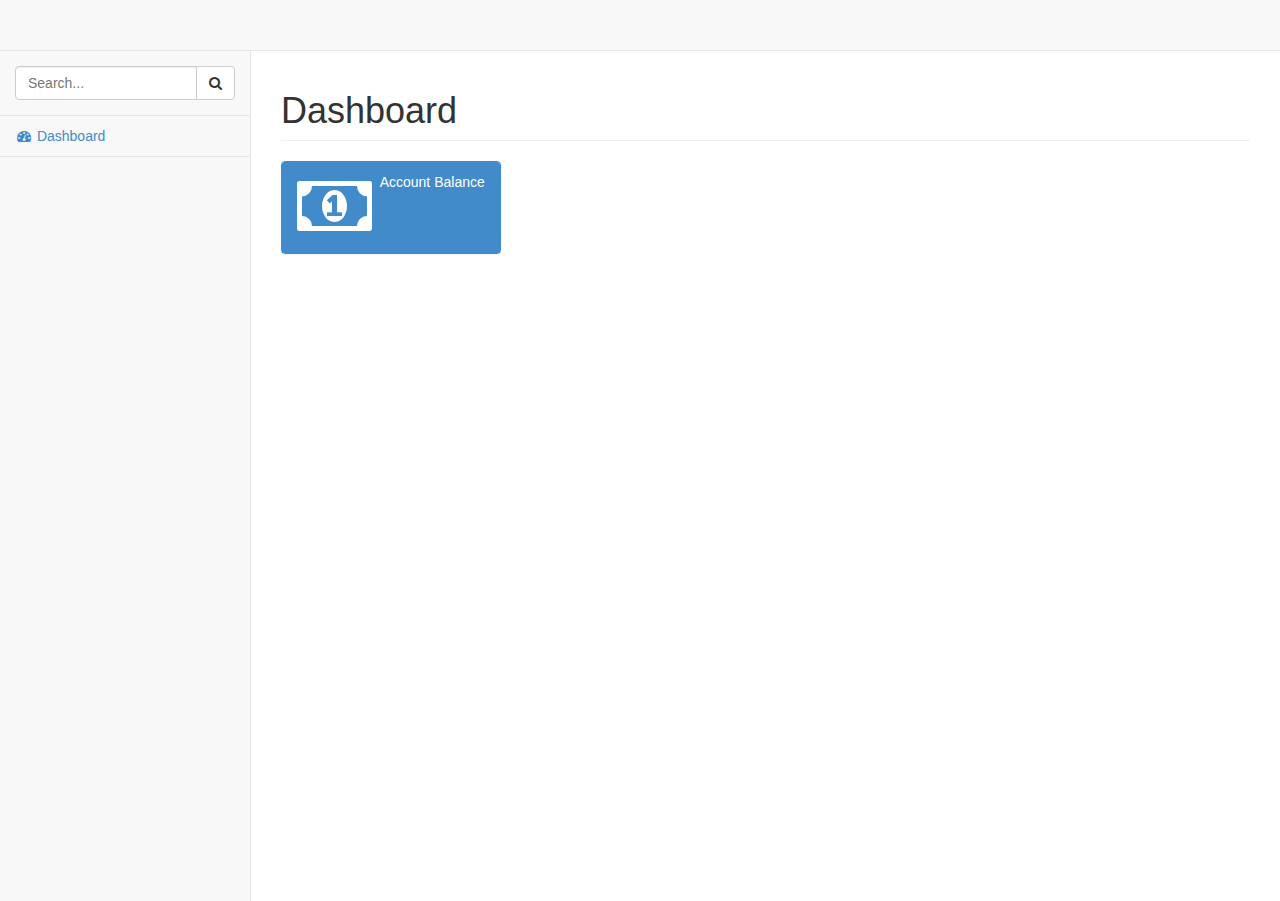
<file: base/index.html>
<!DOCTYPE html>
<html lang="en">

<head>

    <meta charset="utf-8">
    <meta http-equiv="X-UA-Compatible" content="IE=edge">
    <meta name="viewport" content="width=device-width, initial-scale=1">
    <meta name="description" content="">
    <meta name="author" content="">

    <title>Jay, Logged In</title>

    <!-- Bootstrap Core CSS -->
    <link href="../util/sb-admin-2/css/bootstrap.min.css" rel="stylesheet">

    <!-- MetisMenu CSS -->
    <link href="../util/sb-admin-2/css/plugins/metisMenu/metisMenu.min.css" rel="stylesheet">

    <!-- Custom CSS -->
    <link href="../util/sb-admin-2/css/sb-admin-2.css" rel="stylesheet">

    <!-- Custom Fonts -->
    <link href="../util/sb-admin-2/font-awesome-4.1.0/css/font-awesome.min.css" rel="stylesheet" type="text/css">

    <script src="../util/jquery.js"></script>
    <script src="../util/bootstrap/js/bootstrap.min.js"></script>

    <!-- Metis Menu Plugin JavaScript -->
    <script src="../util/sb-admin-2/js/plugins/metisMenu/metisMenu.min.js"></script>

    <!-- Custom Theme JavaScript -->
    <script src="../util/sb-admin-2/js/sb-admin-2.js"></script>
	
	<script src="../request/request.js"></script>

    <script scr="../verify/index.html"></script>
	
	<script>
	$("document").ready(function() {
        $(".verify").load("../verify/index.html");

	   APIRequest("getLoggedInAccount", "", function(addr) {
		  $(".navbar-brand").text(addr.address);
		});


        $.getJSON("../settings.json", function(settings) {
            for(var i=0; i < settings.widgets.length; i++)
            {
                $(".entry").append("<div class='"+settings.widgets[i].name+"'></div>");
                $(".entry ."+settings.widgets[i].name).load("../" + settings.widgets[i].path);
            }
        });       
	});
	</script>

</head>

<body>

    <div id="wrapper">

        <!-- Navigation -->
        <nav class="navbar navbar-default navbar-static-top" role="navigation" style="margin-bottom: 0">
            <div class="navbar-header">
                <button type="button" class="navbar-toggle" data-toggle="collapse" data-target=".navbar-collapse">
                    <span class="sr-only">Toggle navigation</span>
                    <span class="icon-bar"></span>
                    <span class="icon-bar"></span>
                    <span class="icon-bar"></span>
                </button>
                <a class="navbar-brand" href="index.html"></a>
            </div>
            <!-- /.navbar-header -->

            <ul class="nav navbar-top-links navbar-right">
                
            </ul>
            <!-- /.navbar-top-links -->

            <div class="navbar-default sidebar" role="navigation">
                <div class="sidebar-nav navbar-collapse">
                    <ul class="nav" id="side-menu">
                        <li class="sidebar-search">
                            <div class="input-group custom-search-form">
                                <input type="text" class="form-control" placeholder="Search...">
                                <span class="input-group-btn">
                                <button class="btn btn-default" type="button">
                                    <i class="fa fa-search"></i>
                                </button>
                            </span>
                            </div>
                            <!-- /input-group -->
                        </li>
                        <li>
                            <a href="index.html"><i class="fa fa-dashboard fa-fw"></i> Dashboard</a>
                        </li>
                        
                    </ul>
                </div>
                <!-- /.sidebar-collapse -->
            </div>
            <!-- /.navbar-static-side -->
        </nav>

        <!-- Page Content -->
        <div id="page-wrapper">
            <div class="row">
                <div class="col-lg-12">
                    <h1 class="page-header">Dashboard</h1>
                </div>
                <!-- /.col-lg-12 -->
                <div class="entry">

                </div>
            </div>
            <!-- /.row -->
        </div>
        <!-- /#page-wrapper -->

    </div>
    <!-- /#wrapper -->

    <!-- jQuery Version 1.11.0 -->

    <!-- Bootstrap Core JavaScript -->
	
	<div class="verify">

    </div>

</body>

</html>
</file>
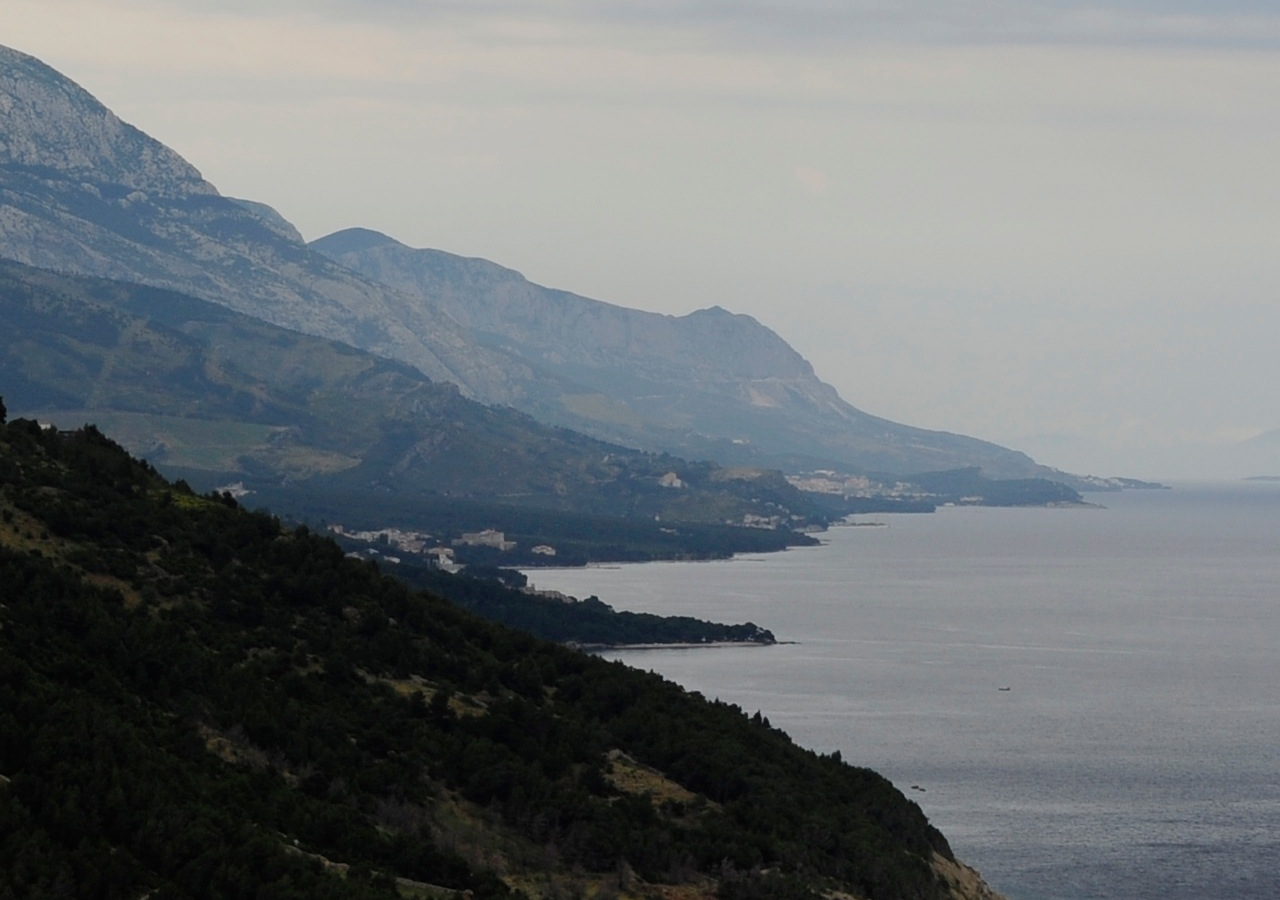
<file: startup/index.html>
<!DOCTYPE html>
<html>
<head>
<meta name="viewport" content="width=device-width, initial-scale=1">
<meta http-equiv="X-UA-Compatible" content="IE=9" />

<script src="../util/jquery.js"></script>
<link href="../util/bootstrap/css/bootstrap.min.css" rel="stylesheet"/>
<script src="../util/bootstrap/js/bootstrap.min.js"></script>
<script src="../request/request.js"></script>
<script src="../util/crypto/aes-full-min.js"></script>
<script src="../util/crypto/sha256-min.js"></script>

<style>
body {
	background:url('splash.jpg') no-repeat center center;
}

.modal-footer {   border-top: 0px; }
</style>

<script>


$(document).ready(function() {

	APIRequest("listAccountFiles", "", function(data) {
	if(data.accounts.length == 0)
	{
		$(".container").load("newaccount.html");
	}
	else
	{
		$(".container").load("login.html");
	}
	});

});

</script>


</head>

<body>
<div class="container">

</div>
</body>
</html>
</file>
<file: util/sb-admin-2/css/plugins/metisMenu/metisMenu.min.css>
.arrow{float:right}.glyphicon.arrow:before{content:"\e079"}.active>a>.glyphicon.arrow:before{content:"\e114"}.fa.arrow:before{content:"\f104"}.active>a>.fa.arrow:before{content:"\f107"}.plus-times{float:right}.fa.plus-times:before{content:"\f067"}.active>a>.fa.plus-times{filter:progid:DXImageTransform.Microsoft.BasicImage(rotation=1);-webkit-transform:rotate(45deg);-moz-transform:rotate(45deg);-ms-transform:rotate(45deg);-o-transform:rotate(45deg);transform:rotate(45deg)}.plus-minus{float:right}.fa.plus-minus:before{content:"\f067"}.active>a>.fa.plus-minus:before{content:"\f068"}
</file>
<file: util/sb-admin-2/css/sb-admin-2.css>
/*!
 * Start Bootstrap - SB Admin 2 Bootstrap Admin Theme (http://startbootstrap.com)
 * Code licensed under the Apache License v2.0.
 * For details, see http://www.apache.org/licenses/LICENSE-2.0.
 */

body {
    background-color: #f8f8f8;
}

#wrapper {
    width: 100%;
}

#page-wrapper {
    padding: 0 15px;
    min-height: 568px;
    background-color: #fff;
}

@media(min-width:768px) {
    #page-wrapper {
        position: inherit;
        margin: 0 0 0 250px;
        padding: 0 30px;
        border-left: 1px solid #e7e7e7;
    }
}

.navbar-top-links li {
    display: inline-block;
}

.navbar-top-links li:last-child {
    margin-right: 15px;
}

.navbar-top-links li a {
    padding: 15px;
    min-height: 50px;
}

.navbar-top-links .dropdown-menu li {
    display: block;
}

.navbar-top-links .dropdown-menu li:last-child {
    margin-right: 0;
}

.navbar-top-links .dropdown-menu li a {
    padding: 3px 20px;
    min-height: 0;
}

.navbar-top-links .dropdown-menu li a div {
    white-space: normal;
}

.navbar-top-links .dropdown-messages,
.navbar-top-links .dropdown-tasks,
.navbar-top-links .dropdown-alerts {
    width: 310px;
    min-width: 0;
}

.navbar-top-links .dropdown-messages {
    margin-left: 5px;
}

.navbar-top-links .dropdown-tasks {
    margin-left: -59px;
}

.navbar-top-links .dropdown-alerts {
    margin-left: -123px;
}

.navbar-top-links .dropdown-user {
    right: 0;
    left: auto;
}

.sidebar .sidebar-nav.navbar-collapse {
    padding-right: 0;
    padding-left: 0;
}

.sidebar .sidebar-search {
    padding: 15px;
}

.sidebar ul li {
    border-bottom: 1px solid #e7e7e7;
}

.sidebar ul li a.active {
    background-color: #eee;
}

.sidebar .arrow {
    float: right;
}

.sidebar .fa.arrow:before {
    content: "\f104";
}

.sidebar .active>a>.fa.arrow:before {
    content: "\f107";
}

.sidebar .nav-second-level li,
.sidebar .nav-third-level li {
    border-bottom: 0!important;
}

.sidebar .nav-second-level li a {
    padding-left: 37px;
}

.sidebar .nav-third-level li a {
    padding-left: 52px;
}

@media(min-width:768px) {
    .sidebar {
        z-index: 1;
        position: absolute;
        width: 250px;
        margin-top: 51px;
    }

    .navbar-top-links .dropdown-messages,
    .navbar-top-links .dropdown-tasks,
    .navbar-top-links .dropdown-alerts {
        margin-left: auto;
    }
}

.btn-outline {
    color: inherit;
    background-color: transparent;
    transition: all .5s;
}

.btn-primary.btn-outline {
    color: #428bca;
}

.btn-success.btn-outline {
    color: #5cb85c;
}

.btn-info.btn-outline {
    color: #5bc0de;
}

.btn-warning.btn-outline {
    color: #f0ad4e;
}

.btn-danger.btn-outline {
    color: #d9534f;
}

.btn-primary.btn-outline:hover,
.btn-success.btn-outline:hover,
.btn-info.btn-outline:hover,
.btn-warning.btn-outline:hover,
.btn-danger.btn-outline:hover {
    color: #fff;
}

.chat {
    margin: 0;
    padding: 0;
    list-style: none;
}

.chat li {
    margin-bottom: 10px;
    padding-bottom: 5px;
    border-bottom: 1px dotted #999;
}

.chat li.left .chat-body {
    margin-left: 60px;
}

.chat li.right .chat-body {
    margin-right: 60px;
}

.chat li .chat-body p {
    margin: 0;
}

.panel .slidedown .glyphicon,
.chat .glyphicon {
    margin-right: 5px;
}

.chat-panel .panel-body {
    height: 350px;
    overflow-y: scroll;
}

.login-panel {
    margin-top: 25%;
}

.flot-chart {
    display: block;
    height: 400px;
}

.flot-chart-content {
    width: 100%;
    height: 100%;
}

table.dataTable thead .sorting,
table.dataTable thead .sorting_asc,
table.dataTable thead .sorting_desc,
table.dataTable thead .sorting_asc_disabled,
table.dataTable thead .sorting_desc_disabled {
    background: 0 0;
}

table.dataTable thead .sorting_asc:after {
    content: "\f0de";
    float: right;
    font-family: fontawesome;
}

table.dataTable thead .sorting_desc:after {
    content: "\f0dd";
    float: right;
    font-family: fontawesome;
}

table.dataTable thead .sorting:after {
    content: "\f0dc";
    float: right;
    font-family: fontawesome;
    color: rgba(50,50,50,.5);
}

.btn-circle {
    width: 30px;
    height: 30px;
    padding: 6px 0;
    border-radius: 15px;
    text-align: center;
    font-size: 12px;
    line-height: 1.428571429;
}

.btn-circle.btn-lg {
    width: 50px;
    height: 50px;
    padding: 10px 16px;
    border-radius: 25px;
    font-size: 18px;
    line-height: 1.33;
}

.btn-circle.btn-xl {
    width: 70px;
    height: 70px;
    padding: 10px 16px;
    border-radius: 35px;
    font-size: 24px;
    line-height: 1.33;
}

.show-grid [class^=col-] {
    padding-top: 10px;
    padding-bottom: 10px;
    border: 1px solid #ddd;
    background-color: #eee!important;
}

.show-grid {
    margin: 15px 0;
}

.huge {
    font-size: 40px;
}

.panel-green {
    border-color: #5cb85c;
}

.panel-green .panel-heading {
    border-color: #5cb85c;
    color: #fff;
    background-color: #5cb85c;
}

.panel-green a {
    color: #5cb85c;
}

.panel-green a:hover {
    color: #3d8b3d;
}

.panel-red {
    border-color: #d9534f;
}

.panel-red .panel-heading {
    border-color: #d9534f;
    color: #fff;
    background-color: #d9534f;
}

.panel-red a {
    color: #d9534f;
}

.panel-red a:hover {
    color: #b52b27;
}

.panel-yellow {
    border-color: #f0ad4e;
}

.panel-yellow .panel-heading {
    border-color: #f0ad4e;
    color: #fff;
    background-color: #f0ad4e;
}

.panel-yellow a {
    color: #f0ad4e;
}

.panel-yellow a:hover {
    color: #df8a13;
}
</file>
